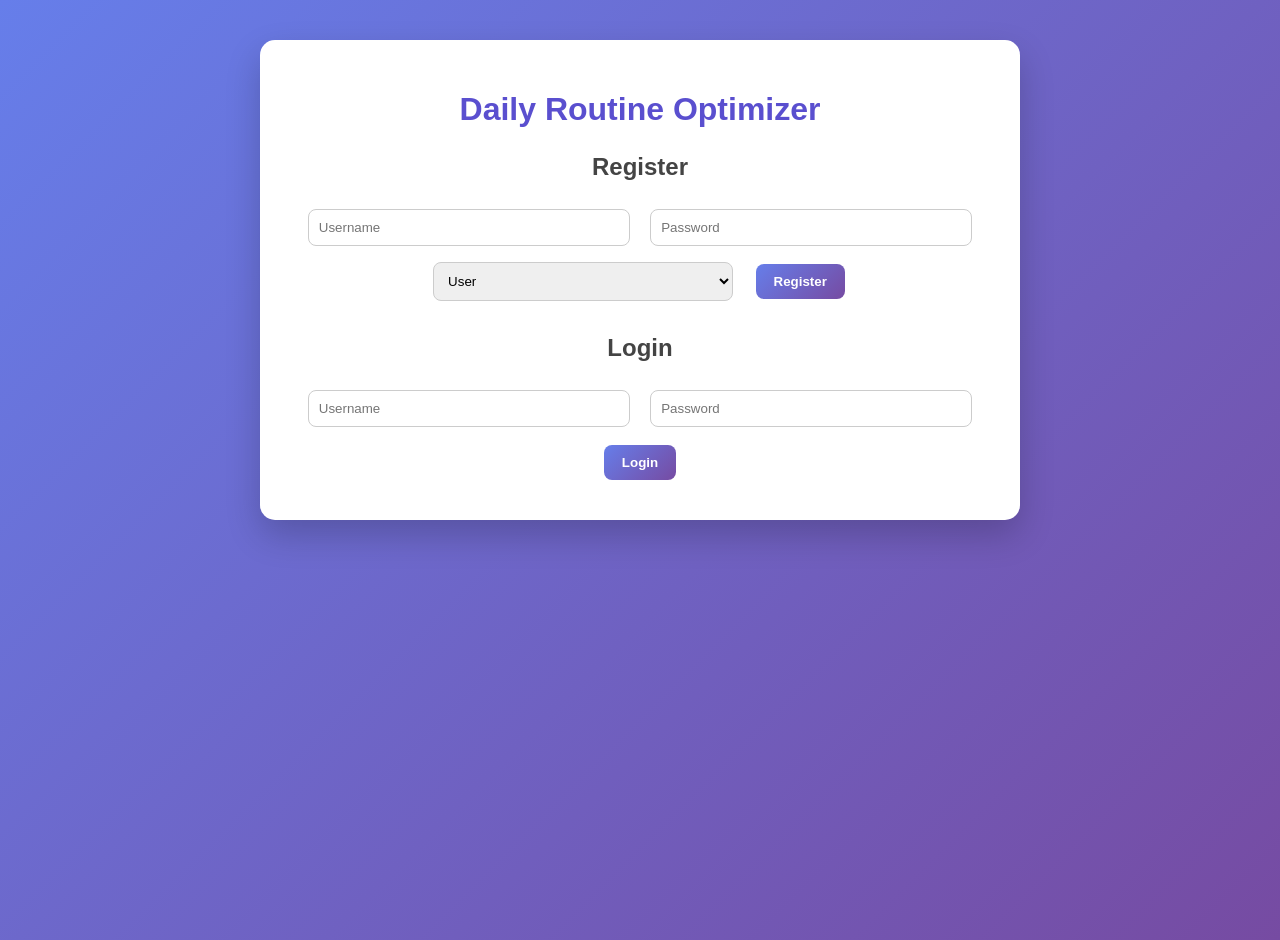
<file: index.html>
<!DOCTYPE html>
<html>
<head>
    <title>Daily Routine Optimizer</title>
    <link rel="stylesheet" href="style.css">
</head>
<body>
    <div class="container">

<h1>Daily Routine Optimizer</h1>

<h2>Register</h2>
<input type="text" id="regUsername" placeholder="Username">
<input type="password" id="regPassword" placeholder="Password">
<select id="regRole">
    <option value="user">User</option>
    <option value="admin">Admin</option>
</select>
<button onclick="register()">Register</button>

<h2>Login</h2>
<input type="text" id="loginUsername" placeholder="Username">
<input type="password" id="loginPassword" placeholder="Password">
<button onclick="login()">Login</button>

<script src="script.js"></script>
</div>
</body>
</html>
</file>
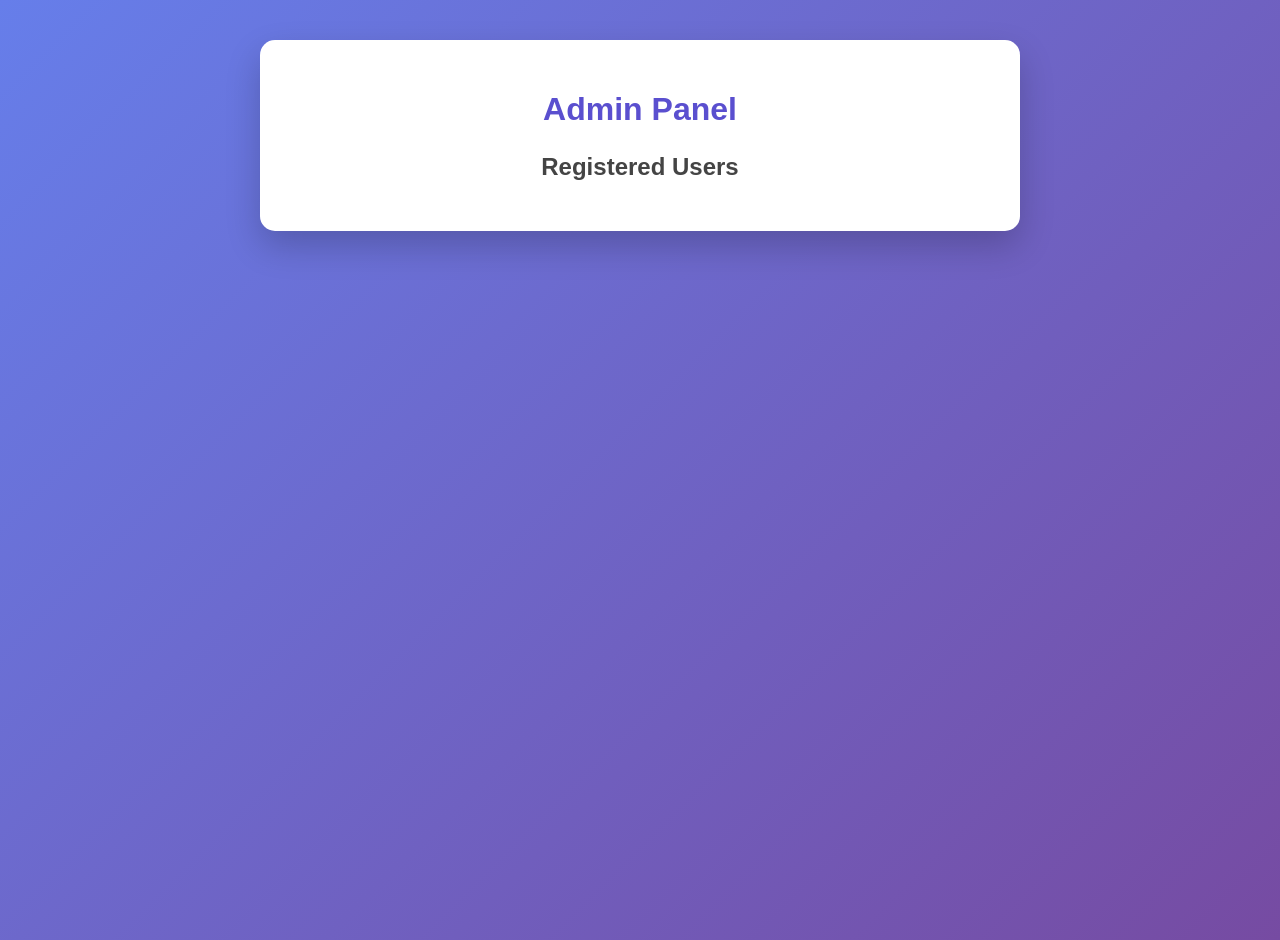
<file: admin.html>
<!DOCTYPE html>
<html>
<head>
    <title>Admin Panel</title>
    <link rel="stylesheet" href="style.css">
</head>
<body>
    <div class="container">
        <h1>Admin Panel</h1>
<h2>Registered Users</h2>
<ul id="userList"></ul>

<script src="script.js"></script>

    </div>

</body>
</html>
</file>
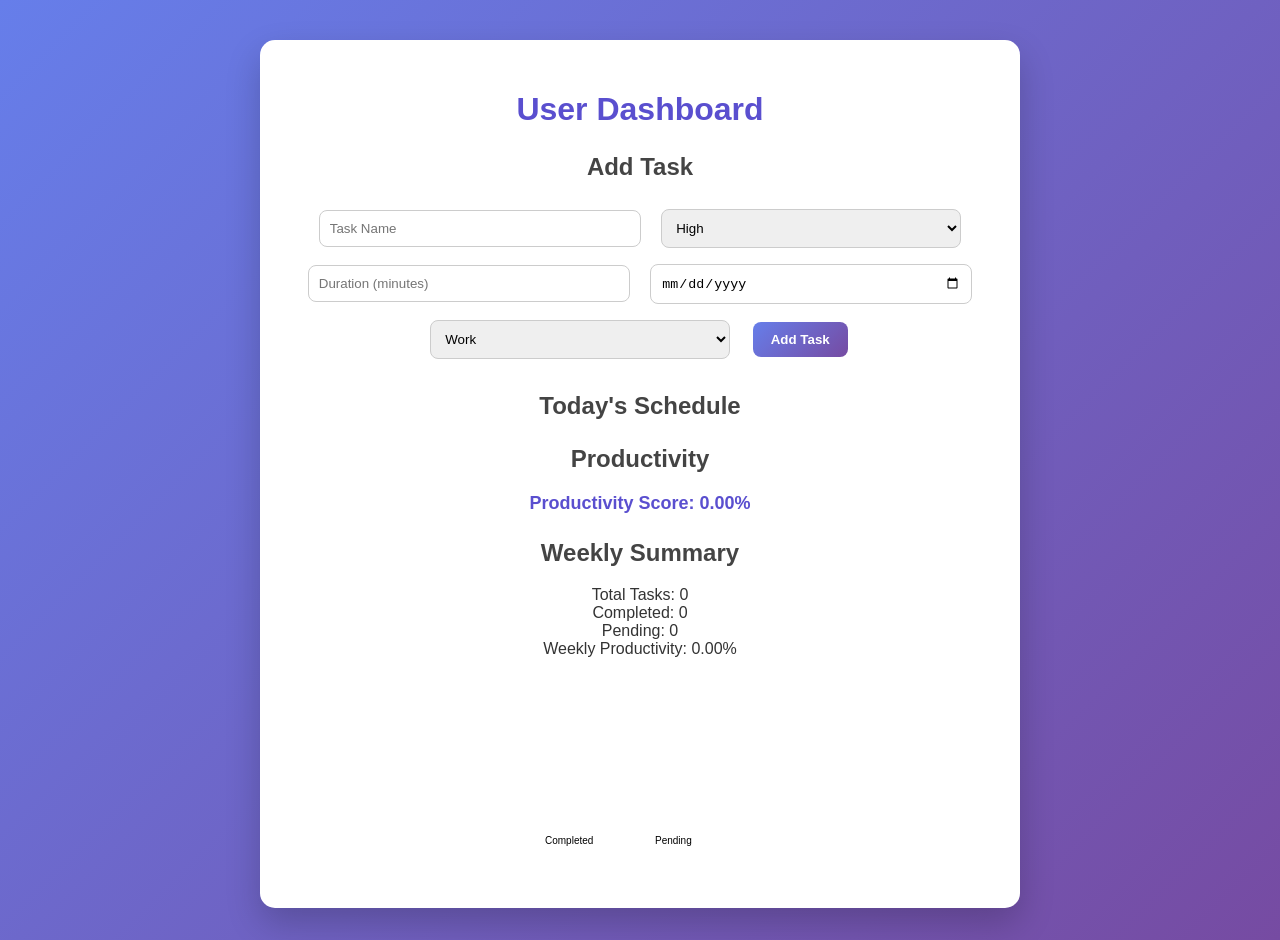
<file: dashboard.html>
<!DOCTYPE html>
<html>
<head>
    <title>User Dashboard</title>
    <link rel="stylesheet" href="style.css">
</head>
<body>
    <div class="container">

<h1>User Dashboard</h1>

<h2>Add Task</h2>

<input type="text" id="taskName" placeholder="Task Name">
<select id="priority">
    <option value="1">High</option>
    <option value="2">Medium</option>
    <option value="3">Low</option>
</select>

<input type="number" id="duration" placeholder="Duration (minutes)">
<input type="date" id="deadline">

<select id="category">
    <option>Work</option>
    <option>Study</option>
    <option>Health</option>
    <option>Personal</option>
</select>

<button onclick="addTask()">Add Task</button>

<h2>Today's Schedule</h2>
<ul id="taskList"></ul>

<h2>Productivity</h2>
<p id="score"></p>


<h2>Weekly Summary</h2>
<p id="weeklyStats"></p>

<canvas id="weeklyChart" width="300" height="200"></canvas>

<script src="script.js"></script>
</div>
</body>
</html>
</file>
<file: style.css>
/* ===== Background Styling ===== */
body {
    font-family: 'Segoe UI', Arial, sans-serif;
    margin: 0;
    padding: 0;
    text-align: center;
    background: linear-gradient(135deg, #667eea, #764ba2);
    min-height: 100vh;
    color: #333;
}

/* ===== Main Container Card ===== */
.container {
    width: 90%;
    max-width: 700px;
    margin: 40px auto;
    background: white;
    padding: 30px;
    border-radius: 15px;
    box-shadow: 0 15px 35px rgba(0,0,0,0.2);
    animation: fadeIn 0.8s ease-in-out;
}

/* ===== Headings ===== */
h1 {
    color: #5a4fcf;
    margin-bottom: 20px;
}

h2 {
    color: #444;
    margin-top: 25px;
}

/* ===== Inputs & Select ===== */
input, select {
    width: 80%;
    max-width: 300px;
    padding: 10px;
    margin: 8px;
    border-radius: 8px;
    border: 1px solid #ccc;
    outline: none;
    transition: 0.3s;
}

input:focus, select:focus {
    border-color: #667eea;
    box-shadow: 0 0 5px #667eea;
}

/* ===== Buttons ===== */
button {
    padding: 10px 18px;
    margin: 10px;
    border: none;
    border-radius: 8px;
    background: linear-gradient(135deg, #667eea, #764ba2);
    color: white;
    font-weight: bold;
    cursor: pointer;
    transition: 0.3s ease;
}

button:hover {
    transform: scale(1.05);
    box-shadow: 0 5px 15px rgba(0,0,0,0.3);
}

/* ===== Task List ===== */
ul {
    list-style: none;
    padding: 0;
}

li {
    background: #f9f9f9;
    margin: 10px auto;
    padding: 15px;
    width: 85%;
    border-radius: 10px;
    box-shadow: 0 5px 10px rgba(0,0,0,0.1);
    transition: 0.3s;
}

li:hover {
    transform: translateY(-3px);
    background: #eef1ff;
}

/* ===== Productivity Score ===== */
#score {
    font-size: 18px;
    font-weight: bold;
    color: #5a4fcf;
    margin-top: 15px;
}

/* ===== Animation ===== */
@keyframes fadeIn {
    from { opacity: 0; transform: translateY(20px); }
    to { opacity: 1; transform: translateY(0); }
}
</file>
